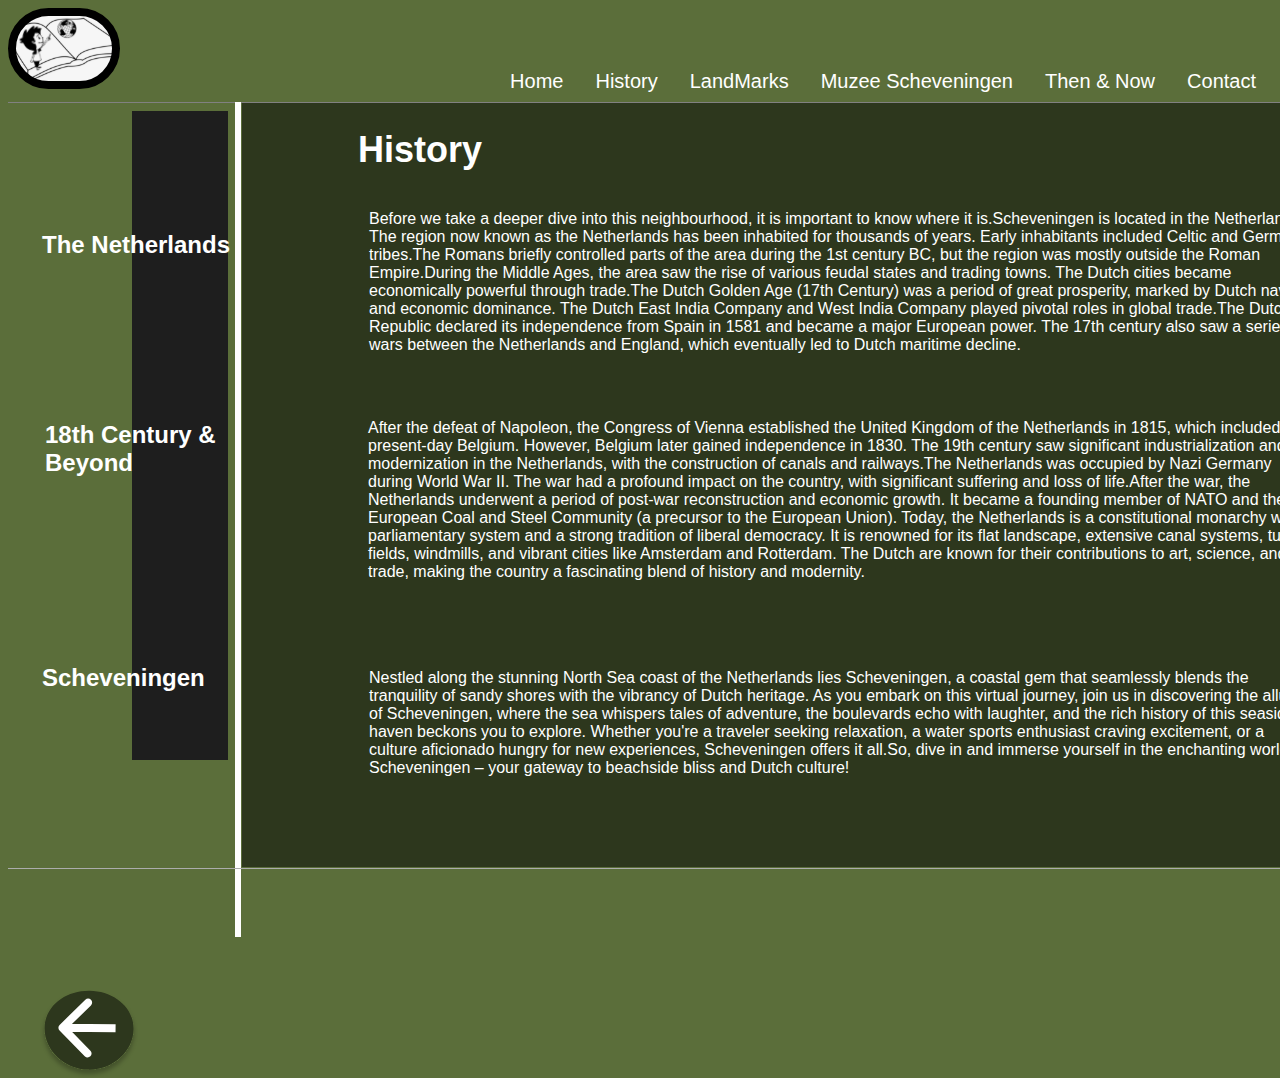
<file: detailpage1.html>
<!DOCTYPE html>

<html>
    <head>
        <meta charset="utf-8">
        <meta http-equiv="X-UA-Compatible" content="IE=edge">
        <title>History</title>
        <meta name="description" content="">
        <meta name="viewport" content="width=device-width, initial-scale=1">
        <link rel="stylesheet" href="detailpage1.css">
        
    </head>
    <body>
        <header>
            <nav>
            <ul id="navbar">
                <li><a href="contactpage.html">Contact</a></li>
                <li><a href="detailpage4.html">Then & Now</a></li>
                <li><a href="detailpage3.html">Muzee Scheveningen</a></li>
                <li><a href="detailpage2.html">LandMarks</a></li> 
                <li><a href="detailpage1.html">History</a></li>
                <li><a href="index.html">Home<a/></li>
            </ul>  
        </nav>
    </header>
    <img src="images/component9.svg">

    <section class="line-under-navbar"></section>
    <section class="horizontal-line"></section>
    <section class="pillar"></section>
    <section class="main-info">  
       <section class="article-headings">
        <h2 id="The-Netherlands">The Netherlands</h2>
        <h2 id="eighteenth-century">18th Century & Beyond</h2>
        <h2 id="Scheveningen">Scheveningen</h2>
       </section>
       
       <section class="text-background">
        <h1 id="History">History</h1>
        <article class="nl-history">
        <p>

            Before we take a deeper dive into  this neighbourhood, it is important to know where it is.Scheveningen is located in the Netherlands. 
            The region now known as the Netherlands has been inhabited for thousands of years. Early inhabitants included Celtic and Germanic tribes.The Romans briefly controlled parts of the area during the 1st century BC, but the region was mostly outside the Roman Empire.During the Middle Ages, the area saw the rise of various feudal states and trading towns.
             The Dutch cities became economically powerful through trade.The Dutch Golden Age (17th Century) was a period of great prosperity, marked by Dutch naval and economic dominance.
              The Dutch East India Company and West India Company played pivotal roles in global trade.The Dutch Republic declared its independence from Spain in 1581 and became a major European power. The 17th century also saw a series of wars between the Netherlands and England, which eventually led to Dutch maritime decline.
        </p>
        </article>
       <article class="eightheenth-century-history">
        <p>
            After the defeat of Napoleon, the Congress of Vienna established the United Kingdom of the Netherlands in 1815, which included present-day Belgium. However, Belgium later gained independence in 1830. The 19th century saw significant industrialization and modernization in the Netherlands, with the construction of canals and railways.The Netherlands was occupied by Nazi Germany during World War II. 
            The war had a profound impact on the country, with significant suffering and loss of life.After the war, the Netherlands underwent a period of post-war reconstruction and economic growth. 
            It became a founding member of NATO and the European Coal and Steel Community (a precursor to the European Union).
            Today, the Netherlands is a constitutional monarchy with a parliamentary system and a strong tradition of liberal democracy. It is renowned for its flat landscape, extensive canal systems, tulip fields, windmills, and vibrant cities like Amsterdam and Rotterdam. 
            The Dutch are known for their contributions to art, science, and trade, making the country a fascinating blend of history and modernity.
            </p>
        
       </article>
        <article class="scheveningen-history">
            <p>
                
                Nestled along the stunning North Sea coast of the Netherlands lies Scheveningen, a coastal gem that seamlessly blends the tranquility of sandy shores with the vibrancy of Dutch heritage.
                 As you embark on this virtual journey, join us in discovering the allure of Scheveningen, where the sea whispers tales of adventure, the boulevards echo with laughter, and the rich history of this seaside haven beckons you to explore. 
                 Whether you're a traveler seeking relaxation, a water sports enthusiast craving excitement, or a culture aficionado hungry for new experiences, Scheveningen offers it all.So, dive in and immerse yourself in the enchanting world of Scheveningen – your gateway to beachside bliss and Dutch culture!
            </p>
        </article>
    </section>
    <section class="bottom-horizontal-line"></section>
    
    <img src="images/Component 3.svg" id="left-arrow">
    <img src="images/Component 2.svg" id="right-arrow">

   
   
        </section>
        
        <script src="" async defer></script>
    </body>
</html>
</file>
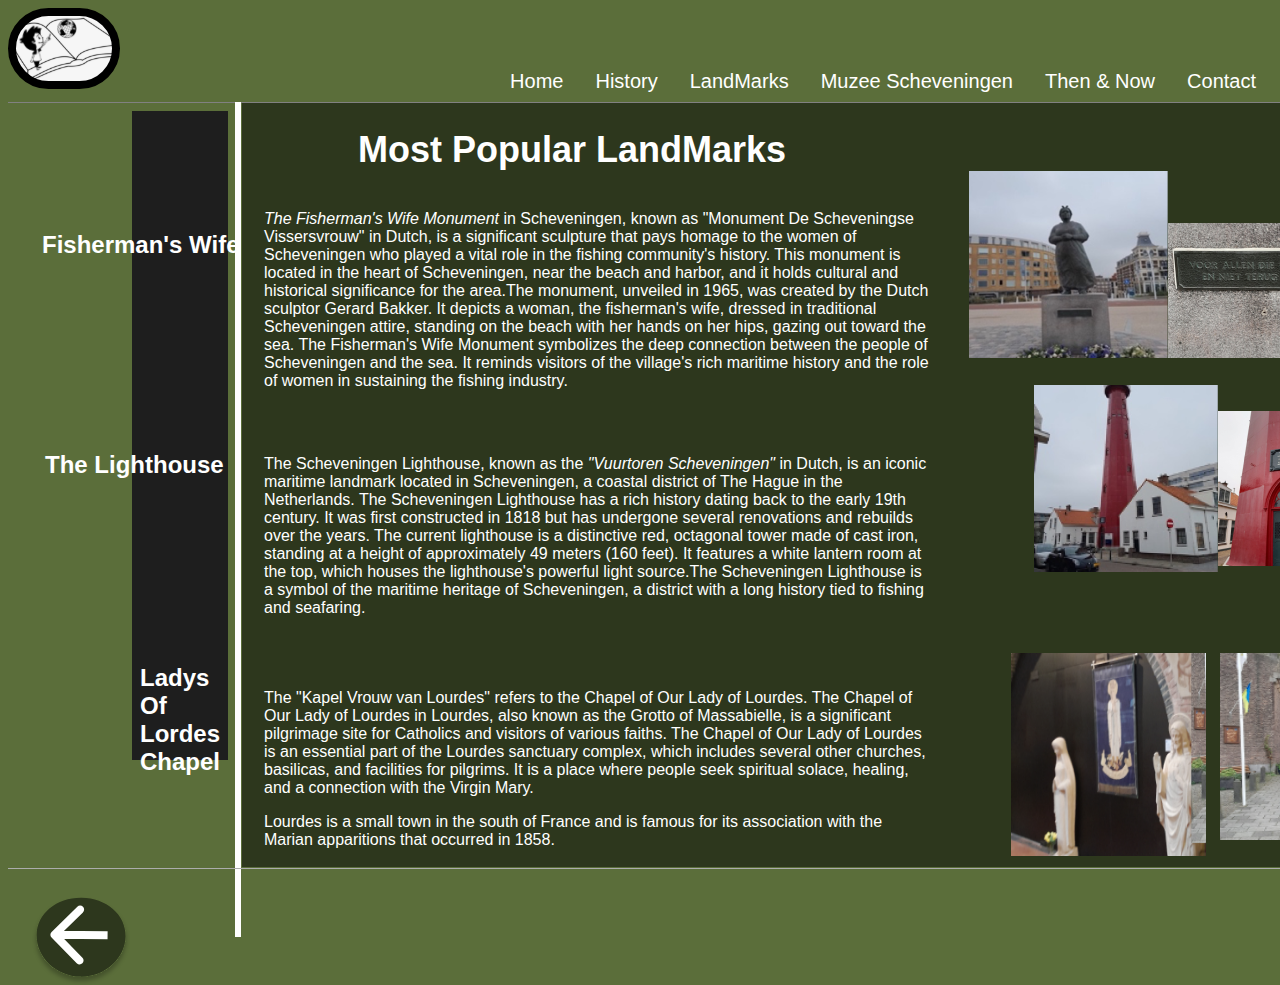
<file: detailpage2.html>
<!DOCTYPE html>
<!--[if lt IE 7]>      <html class="no-js lt-ie9 lt-ie8 lt-ie7"> <![endif]-->
<!--[if IE 7]>         <html class="no-js lt-ie9 lt-ie8"> <![endif]-->
<!--[if IE 8]>         <html class="no-js lt-ie9"> <![endif]-->
<!--[if gt IE 8]>      <html class="no-js"> <!--<![endif]-->
<html>
    <head>
        <meta charset="utf-8">
        <meta http-equiv="X-UA-Compatible" content="IE=edge">
        <title>LandMarks</title>
        <meta name="description" content="">
        <meta name="viewport" content="width=device-width, initial-scale=1">
        <link rel="stylesheet" href="detailpage2.css">
    </head>
    <body>
        <header>
           
        <nav>
        <ul id="navbar">
            <li><a href="">Contact</a></li>
            <li><a href="detailpage4.html">Then & Now</a></li>
            <li><a href="detailpage3.html">Muzee Scheveningen</a></li>
            <li><a href="detailpage2.html">LandMarks</a></li> 
            <li><a href="detailpage1.html">History</a></li>
            <li><a href="index.html">Home<a/></li>
        </ul>  
    </nav>
    <img src="images/component9.svg">
   
</header>

<section class="line-under-navbar"></section>
<section class="horizontal-line"></section>
<section class="pillar"></section>
<section class="main-info">

    <section class="article-headings">
        <h2 id="fishermans-wife-heading">Fisherman's Wife</h2>
        <h2 id="lighthouse-heading">The Lighthouse</h2>
        <h2 id="ladyoflordes-heading">Ladys Of Lordes Chapel</h2>
        </section>

</section>


<section class="text-background">
    <section class="corresponding-images">
        <img src="images/image 6.png" id="f-wife1">
        <img src="images/Rectangle 35.png" id="f-wife2">
        <img src="images/image 4.png" id="lighthouse1">
        <img src="images/Rectangle 36.png" id="lighthouse2">
        <img src="images/Rectangle 34.png" id="church1">
        <img src="images/image 5.png" id="church2">
        
    </section>
    
    <h1 id="LandMarks">Most Popular LandMarks</h1>
<article class="fishermanswife-info">
    <p><em>The Fisherman's Wife Monument</em> in Scheveningen, known as "Monument De Scheveningse Vissersvrouw" in Dutch, is a significant sculpture that pays homage to the women of Scheveningen who played a vital role in the fishing community's history. 
        This monument is located in the heart of Scheveningen, near the beach and harbor, and it holds cultural and historical significance for the area.The monument, unveiled in 1965, was created by the Dutch sculptor Gerard Bakker.
         It depicts a woman, the fisherman's wife, dressed in traditional Scheveningen attire, standing on the beach with her hands on her hips, gazing out toward the sea.
        The Fisherman's Wife Monument symbolizes the deep connection between the people of Scheveningen and the sea. It reminds visitors of the village's rich maritime history and the role of women in sustaining the fishing industry.</p>
      
</article>
<article class="Lighthouse-info">
    <p>The Scheveningen Lighthouse, known as the <em>"Vuurtoren Scheveningen"</em> in Dutch, is an iconic maritime landmark located in Scheveningen, a coastal district of The Hague in the Netherlands. 
        The Scheveningen Lighthouse has a rich history dating back to the early 19th century. It was first constructed in 1818 but has undergone several renovations and rebuilds over the years. 
        The current lighthouse is a distinctive red, octagonal tower made of cast iron, standing at a height of approximately 49 meters (160 feet). 
        It features a white lantern room at the top, which houses the lighthouse's powerful light source.The Scheveningen Lighthouse is a symbol of the maritime heritage of Scheveningen, a district with a long history tied to fishing and seafaring.
    </p>
   
</article>
<article class="ladyoflourdes-info">
<p>The "Kapel Vrouw van Lourdes" refers to the Chapel of Our Lady of Lourdes. 
    
    The Chapel of Our Lady of Lourdes in Lourdes, also known as the Grotto of Massabielle, is a significant pilgrimage site for Catholics and visitors of various faiths. 
    The Chapel of Our Lady of Lourdes is an essential part of the Lourdes sanctuary complex, which includes several other churches, basilicas, and facilities for pilgrims. 
    It is a place where people seek spiritual solace, healing, and a connection with the Virgin Mary.</p>
    <aside>Lourdes is a small town in the south of France and is famous for its association with the Marian apparitions that occurred in 1858. </aside>

   
</article>
    
</section>

<section class="bottom-horizontal-line"></section>


<footer>
    <img src="images/Component 3.svg" id="left-arrow">
    <img src="images/Component 2.svg" id="right-arrow">
   
</footer>


        
        <script src="" async defer></script>
    </body>
</html>
</file>
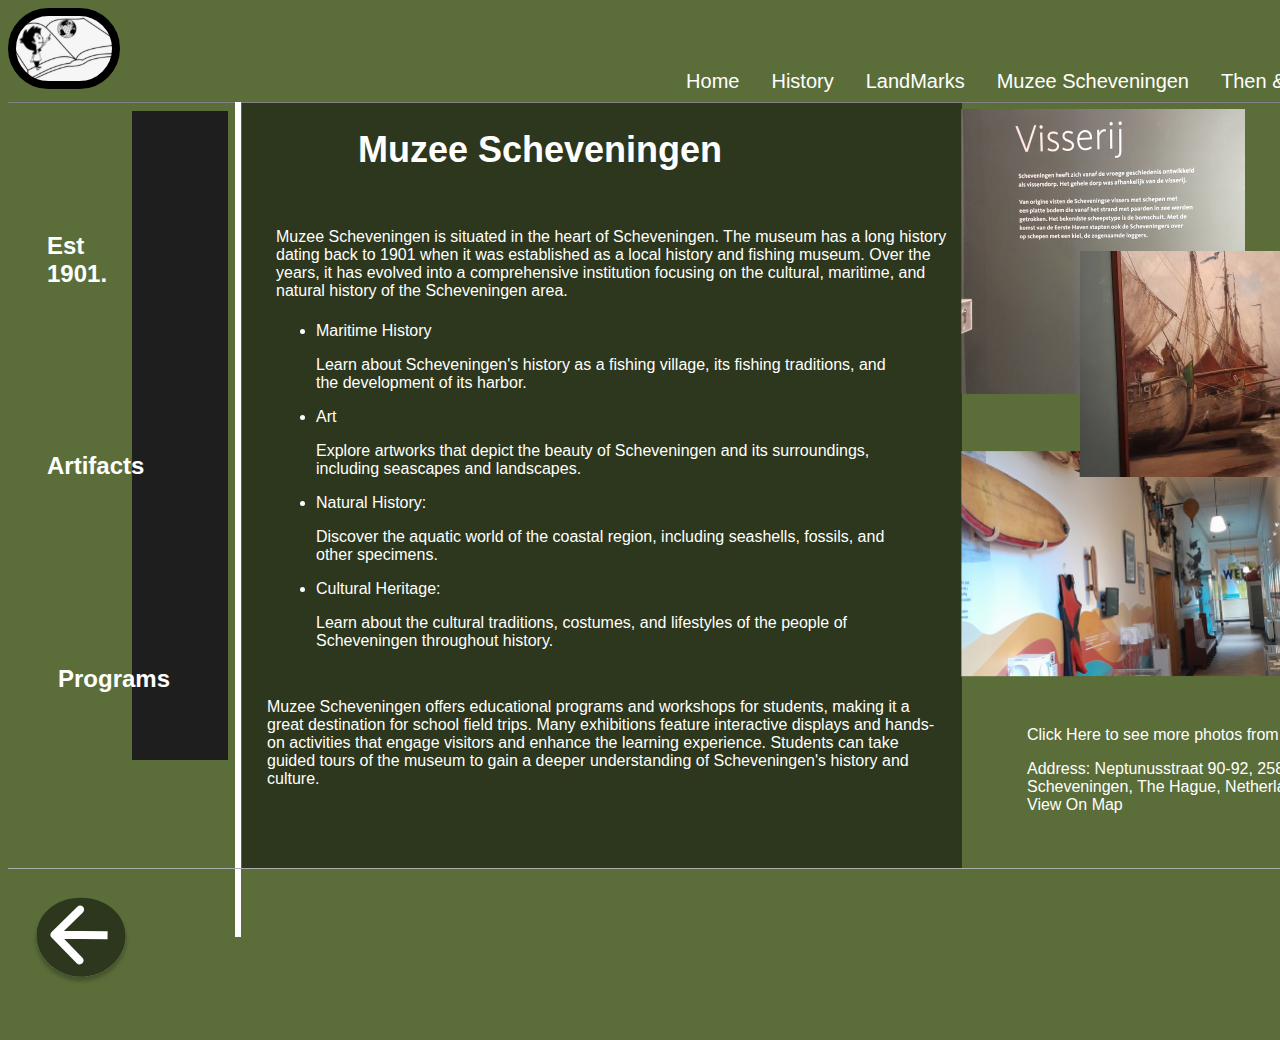
<file: detailpage3.html>
<!DOCTYPE html>
<!--[if lt IE 7]>      <html class="no-js lt-ie9 lt-ie8 lt-ie7"> <![endif]-->
<!--[if IE 7]>         <html class="no-js lt-ie9 lt-ie8"> <![endif]-->
<!--[if IE 8]>         <html class="no-js lt-ie9"> <![endif]-->
<!--[if gt IE 8]>      <html class="no-js"> <!--<![endif]-->
<html>
    <head>
        <meta charset="utf-8">
        <meta http-equiv="X-UA-Compatible" content="IE=edge">
        <title>Muzee Scheveningen</title>
        <meta name="description" content="">
        <meta name="viewport" content="width=device-width, initial-scale=1">
        <link rel="stylesheet" href="detailpage3.css">
    </head>
    <body>
        <header>
            <nav>
            <ul id="navbar">
                <li><a href="">Contact</a></li>
                <li><a href="detailpage4.html">Then & Now</a></li>
                <li><a href="detailpage3.html">Muzee Scheveningen</a></li>
                <li><a href="detailpage2.html">LandMarks</a></li> 
                <li><a href="detailpage1.html">History</a></li>
                <li><a href="index.html">Home</a></li>
            </ul>  
        </nav>
        <img src="images/component9.svg">
    </header>
    
    <section class="line-under-navbar"></section>
    <section class="horizontal-line"></section>
    <section class="pillar"></section>
    <section class="article-heading">
        <h2 id="est-1901">Est 1901.</h2>
        <h2 id="artifacts">Artifacts</h2>
        <h2 id="programs">Programs</h2>
        
    </section>
    <section class="text-background">
        <h1 id="Muzee-Scheveningen">Muzee Scheveningen</h1>
        <article class="est-1901-info">
           <p>Muzee Scheveningen is situated in the heart of Scheveningen.
            The museum has a long history dating back to 1901 when it was established as a local history and fishing museum. 
            Over the years, it has evolved into a comprehensive institution focusing on the cultural, maritime, and natural history of the Scheveningen area.</p> 
        </article>
    
     <article class="artifacts-info">
        <ul>
            <li>Maritime History</li> 
            <p>Learn about Scheveningen's history as a fishing village, its fishing traditions, and the development of its harbor.</p>
            <li>Art</li>
            <p>Explore artworks that depict the beauty of Scheveningen and its surroundings, including seascapes and landscapes.</p>
            <li>Natural History:</li>
           <p>Discover the aquatic world of the coastal region, including seashells, fossils, and other specimens.</p> 
            <li>Cultural Heritage:</li>
            <p>Learn about the cultural traditions, costumes, and lifestyles of the people of Scheveningen throughout history.</p>   
          </ul>
     </article> 
     <article class="programs-info">
        <p>  Muzee Scheveningen offers educational programs and workshops for students, making it a great destination for school field trips.
            Many exhibitions feature interactive displays and hands-on activities that engage visitors and enhance the learning experience.
            Students can take guided tours of the museum to gain a deeper understanding of Scheveningen's history and culture.</p>
     </article>
   

    </section>
    
    <img src="images/Screenshot 2023-10-06 at 12.42 1.png" class="surfer-board">
    <img src="images/Screenshot 2023-10-06 at 12.41 1.png" class="boats">
    <img src="images/Screenshot 2023-10-06 at 12.43 1.png" class="visserij">
     <section class="museum-info">
        <article>
           <p>Click Here to see more photos from the museum</p> 
           
        </article>
        <aside>Address:
            Neptunusstraat 90-92, 2586 GT Scheveningen, The Hague, Netherlands</aside>
       
            <aside>View On Map</aside>
         
     </section>
     <section class="bottom-horizontal-line"></section>

     <footer>
        <img src="images/Component 3.svg" id="left-arrow">
        <img src="images/Component 2.svg" id="right-arrow">
       
    </footer>  
    
        
        <script src="" async defer></script>
    </body>
</html>
</file>
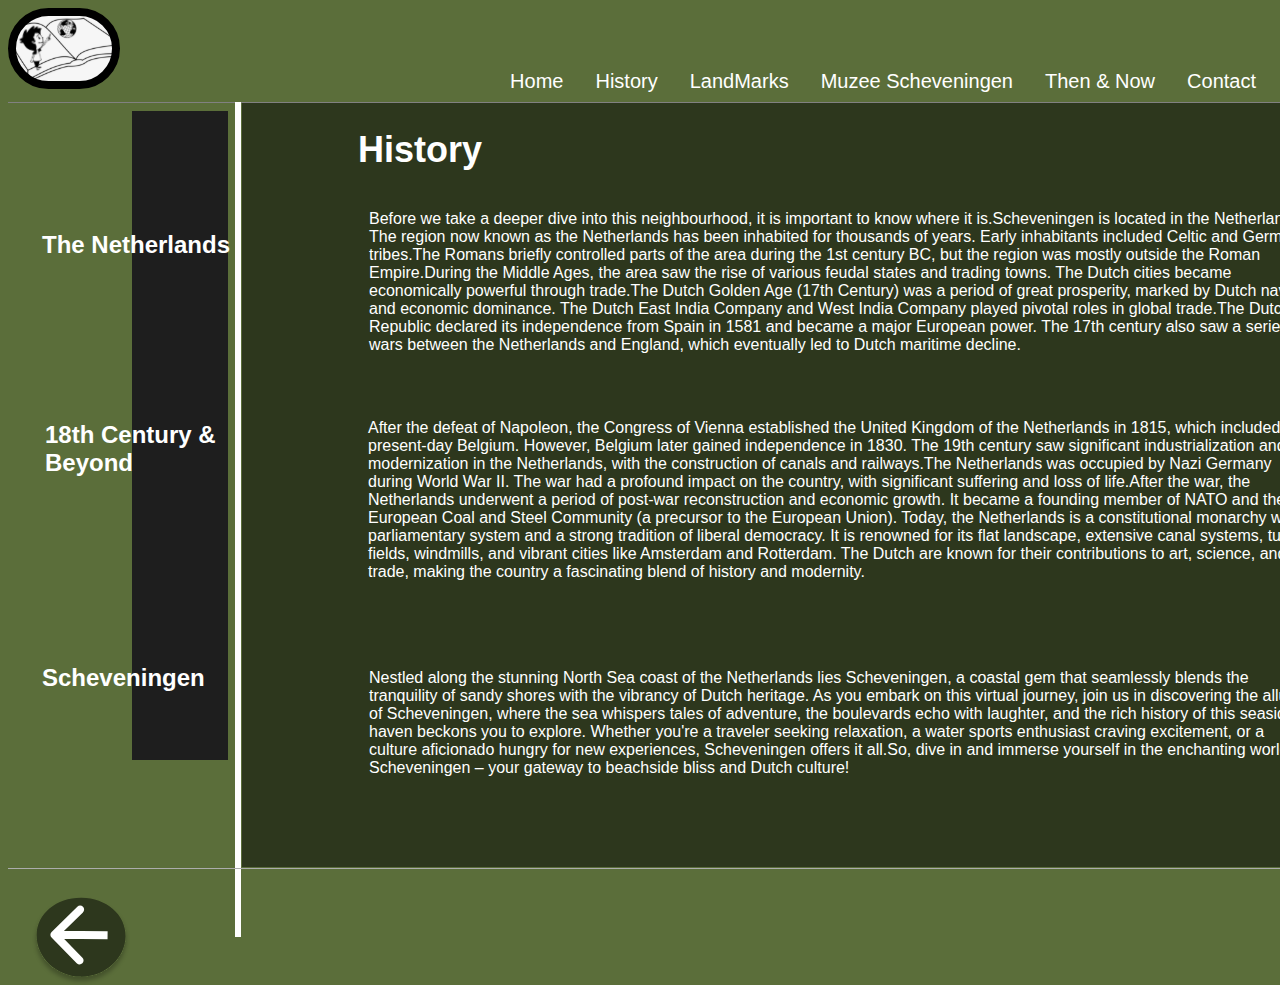
<file: WebDesign-Version1/detailpage1.html>
<!DOCTYPE html>

<html>
    <head>
        <meta charset="utf-8">
        <meta http-equiv="X-UA-Compatible" content="IE=edge">
        <title>History</title>
        <meta name="description" content="">
        <meta name="viewport" content="width=device-width, initial-scale=1">
        <link rel="stylesheet" href="detailpage1.css">
        
    </head>
    <body>
        <header>
            <nav>
            <ul id="navbar">
                <li><a href="contactpage.html">Contact</a></li>
                <li><a href="detailpage4.html">Then & Now</a></li>
                <li><a href="detailpage3.html">Muzee Scheveningen</a></li>
                <li><a href="detailpage2.html">LandMarks</a></li> 
                <li><a href="detailpage1.html">History</a></li>
                <li><a href="homepage.html">Home<a/></li>
            </ul>  
        </nav>
    </header>
    <img src="images/component9.svg">

    <section class="line-under-navbar"></section>
    <section class="horizontal-line"></section>
    <section class="pillar"></section>
    <section class="main-info">  
       <section class="article-headings">
        <h2 id="The-Netherlands">The Netherlands</h2>
        <h2 id="eighteenth-century">18th Century & Beyond</h2>
        <h2 id="Scheveningen">Scheveningen</h2>
       </section>
       
       <section class="text-background">
        <h1 id="History">History</h1>
        <article class="nl-history">
        <p>

            Before we take a deeper dive into  this neighbourhood, it is important to know where it is.Scheveningen is located in the Netherlands. 
            The region now known as the Netherlands has been inhabited for thousands of years. Early inhabitants included Celtic and Germanic tribes.The Romans briefly controlled parts of the area during the 1st century BC, but the region was mostly outside the Roman Empire.During the Middle Ages, the area saw the rise of various feudal states and trading towns.
             The Dutch cities became economically powerful through trade.The Dutch Golden Age (17th Century) was a period of great prosperity, marked by Dutch naval and economic dominance.
              The Dutch East India Company and West India Company played pivotal roles in global trade.The Dutch Republic declared its independence from Spain in 1581 and became a major European power. The 17th century also saw a series of wars between the Netherlands and England, which eventually led to Dutch maritime decline.
        </p>
        </article>
       <article class="eightheenth-century-history">
        <p>
            After the defeat of Napoleon, the Congress of Vienna established the United Kingdom of the Netherlands in 1815, which included present-day Belgium. However, Belgium later gained independence in 1830. The 19th century saw significant industrialization and modernization in the Netherlands, with the construction of canals and railways.The Netherlands was occupied by Nazi Germany during World War II. 
            The war had a profound impact on the country, with significant suffering and loss of life.After the war, the Netherlands underwent a period of post-war reconstruction and economic growth. 
            It became a founding member of NATO and the European Coal and Steel Community (a precursor to the European Union).
            Today, the Netherlands is a constitutional monarchy with a parliamentary system and a strong tradition of liberal democracy. It is renowned for its flat landscape, extensive canal systems, tulip fields, windmills, and vibrant cities like Amsterdam and Rotterdam. 
            The Dutch are known for their contributions to art, science, and trade, making the country a fascinating blend of history and modernity.
            </p>
        
       </article>
        <article class="scheveningen-history">
            <p>
                
                Nestled along the stunning North Sea coast of the Netherlands lies Scheveningen, a coastal gem that seamlessly blends the tranquility of sandy shores with the vibrancy of Dutch heritage.
                 As you embark on this virtual journey, join us in discovering the allure of Scheveningen, where the sea whispers tales of adventure, the boulevards echo with laughter, and the rich history of this seaside haven beckons you to explore. 
                 Whether you're a traveler seeking relaxation, a water sports enthusiast craving excitement, or a culture aficionado hungry for new experiences, Scheveningen offers it all.So, dive in and immerse yourself in the enchanting world of Scheveningen – your gateway to beachside bliss and Dutch culture!
            </p>
        </article>
    </section>
    <section class="bottom-horizontal-line"></section>
    
    <img src="images/Component 3.svg" id="left-arrow">
    <img src="images/Component 2.svg" id="right-arrow">

   
   
        </section>
        
        <script src="" async defer></script>
    </body>
</html>
</file>
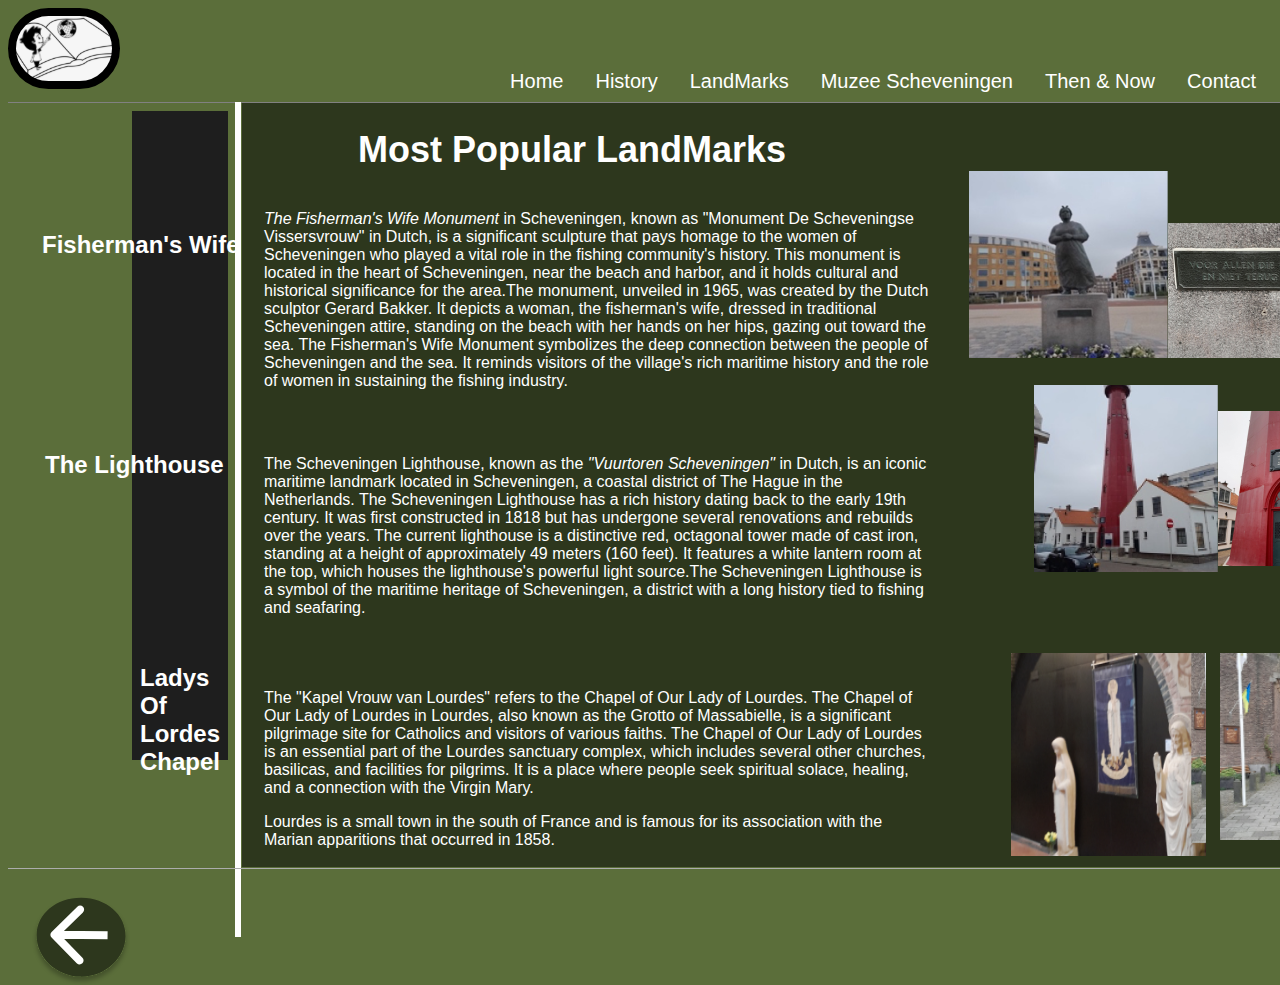
<file: WebDesign-Version1/detailpage2.html>
<!DOCTYPE html>
<!--[if lt IE 7]>      <html class="no-js lt-ie9 lt-ie8 lt-ie7"> <![endif]-->
<!--[if IE 7]>         <html class="no-js lt-ie9 lt-ie8"> <![endif]-->
<!--[if IE 8]>         <html class="no-js lt-ie9"> <![endif]-->
<!--[if gt IE 8]>      <html class="no-js"> <!--<![endif]-->
<html>
    <head>
        <meta charset="utf-8">
        <meta http-equiv="X-UA-Compatible" content="IE=edge">
        <title>LandMarks</title>
        <meta name="description" content="">
        <meta name="viewport" content="width=device-width, initial-scale=1">
        <link rel="stylesheet" href="detailpage2.css">
    </head>
    <body>
        <header>
           
        <nav>
        <ul id="navbar">
            <li><a href="">Contact</a></li>
            <li><a href="detailpage4.html">Then & Now</a></li>
            <li><a href="detailpage3.html">Muzee Scheveningen</a></li>
            <li><a href="detailpage2.html">LandMarks</a></li> 
            <li><a href="detailpage1.html">History</a></li>
            <li><a href="homepage.html">Home<a/></li>
        </ul>  
    </nav>
    <img src="images/component9.svg">
   
</header>

<section class="line-under-navbar"></section>
<section class="horizontal-line"></section>
<section class="pillar"></section>
<section class="main-info">

    <section class="article-headings">
        <h2 id="fishermans-wife-heading">Fisherman's Wife</h2>
        <h2 id="lighthouse-heading">The Lighthouse</h2>
        <h2 id="ladyoflordes-heading">Ladys Of Lordes Chapel</h2>
        </section>

</section>


<section class="text-background">
    <section class="corresponding-images">
        <img src="images/image 6.png" id="f-wife1">
        <img src="images/Rectangle 35.png" id="f-wife2">
        <img src="images/image 4.png" id="lighthouse1">
        <img src="images/Rectangle 36.png" id="lighthouse2">
        <img src="images/Rectangle 34.png" id="church1">
        <img src="images/image 5.png" id="church2">
        
    </section>
    
    <h1 id="LandMarks">Most Popular LandMarks</h1>
<article class="fishermanswife-info">
    <p><em>The Fisherman's Wife Monument</em> in Scheveningen, known as "Monument De Scheveningse Vissersvrouw" in Dutch, is a significant sculpture that pays homage to the women of Scheveningen who played a vital role in the fishing community's history. 
        This monument is located in the heart of Scheveningen, near the beach and harbor, and it holds cultural and historical significance for the area.The monument, unveiled in 1965, was created by the Dutch sculptor Gerard Bakker.
         It depicts a woman, the fisherman's wife, dressed in traditional Scheveningen attire, standing on the beach with her hands on her hips, gazing out toward the sea.
        The Fisherman's Wife Monument symbolizes the deep connection between the people of Scheveningen and the sea. It reminds visitors of the village's rich maritime history and the role of women in sustaining the fishing industry.</p>
      
</article>
<article class="Lighthouse-info">
    <p>The Scheveningen Lighthouse, known as the <em>"Vuurtoren Scheveningen"</em> in Dutch, is an iconic maritime landmark located in Scheveningen, a coastal district of The Hague in the Netherlands. 
        The Scheveningen Lighthouse has a rich history dating back to the early 19th century. It was first constructed in 1818 but has undergone several renovations and rebuilds over the years. 
        The current lighthouse is a distinctive red, octagonal tower made of cast iron, standing at a height of approximately 49 meters (160 feet). 
        It features a white lantern room at the top, which houses the lighthouse's powerful light source.The Scheveningen Lighthouse is a symbol of the maritime heritage of Scheveningen, a district with a long history tied to fishing and seafaring.
    </p>
   
</article>
<article class="ladyoflourdes-info">
<p>The "Kapel Vrouw van Lourdes" refers to the Chapel of Our Lady of Lourdes. 
    
    The Chapel of Our Lady of Lourdes in Lourdes, also known as the Grotto of Massabielle, is a significant pilgrimage site for Catholics and visitors of various faiths. 
    The Chapel of Our Lady of Lourdes is an essential part of the Lourdes sanctuary complex, which includes several other churches, basilicas, and facilities for pilgrims. 
    It is a place where people seek spiritual solace, healing, and a connection with the Virgin Mary.</p>
    <aside>Lourdes is a small town in the south of France and is famous for its association with the Marian apparitions that occurred in 1858. </aside>

   
</article>
    
</section>

<section class="bottom-horizontal-line"></section>


<footer>
    <img src="images/Component 3.svg" id="left-arrow">
    <img src="images/Component 2.svg" id="right-arrow">
   
</footer>


        
        <script src="" async defer></script>
    </body>
</html>
</file>
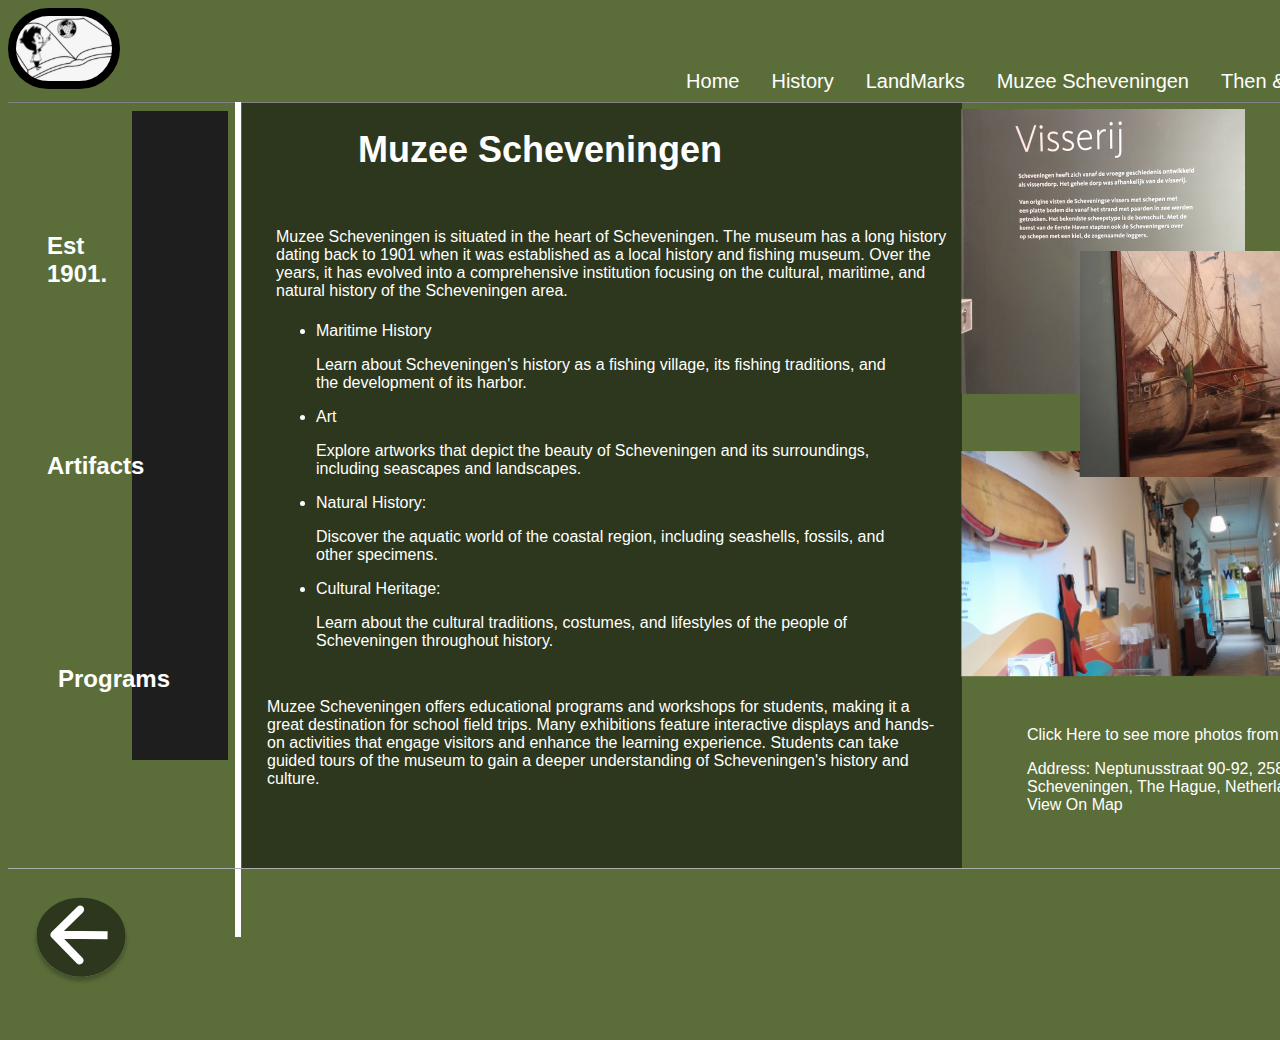
<file: WebDesign-Version1/detailpage3.html>
<!DOCTYPE html>
<!--[if lt IE 7]>      <html class="no-js lt-ie9 lt-ie8 lt-ie7"> <![endif]-->
<!--[if IE 7]>         <html class="no-js lt-ie9 lt-ie8"> <![endif]-->
<!--[if IE 8]>         <html class="no-js lt-ie9"> <![endif]-->
<!--[if gt IE 8]>      <html class="no-js"> <!--<![endif]-->
<html>
    <head>
        <meta charset="utf-8">
        <meta http-equiv="X-UA-Compatible" content="IE=edge">
        <title>Muzee Scheveningen</title>
        <meta name="description" content="">
        <meta name="viewport" content="width=device-width, initial-scale=1">
        <link rel="stylesheet" href="detailpage3.css">
    </head>
    <body>
        <header>
            <nav>
            <ul id="navbar">
                <li><a href="">Contact</a></li>
                <li><a href="detailpage4.html">Then & Now</a></li>
                <li><a href="detailpage3.html">Muzee Scheveningen</a></li>
                <li><a href="detailpage2.html">LandMarks</a></li> 
                <li><a href="detailpage1.html">History</a></li>
                <li><a href="homepage.html">Home</a></li>
            </ul>  
        </nav>
        <img src="images/component9.svg">
    </header>
    
    <section class="line-under-navbar"></section>
    <section class="horizontal-line"></section>
    <section class="pillar"></section>
    <section class="article-heading">
        <h2 id="est-1901">Est 1901.</h2>
        <h2 id="artifacts">Artifacts</h2>
        <h2 id="programs">Programs</h2>
        
    </section>
    <section class="text-background">
        <h1 id="Muzee-Scheveningen">Muzee Scheveningen</h1>
        <article class="est-1901-info">
           <p>Muzee Scheveningen is situated in the heart of Scheveningen.
            The museum has a long history dating back to 1901 when it was established as a local history and fishing museum. 
            Over the years, it has evolved into a comprehensive institution focusing on the cultural, maritime, and natural history of the Scheveningen area.</p> 
        </article>
    
     <article class="artifacts-info">
        <ul>
            <li>Maritime History</li> 
            <p>Learn about Scheveningen's history as a fishing village, its fishing traditions, and the development of its harbor.</p>
            <li>Art</li>
            <p>Explore artworks that depict the beauty of Scheveningen and its surroundings, including seascapes and landscapes.</p>
            <li>Natural History:</li>
           <p>Discover the aquatic world of the coastal region, including seashells, fossils, and other specimens.</p> 
            <li>Cultural Heritage:</li>
            <p>Learn about the cultural traditions, costumes, and lifestyles of the people of Scheveningen throughout history.</p>   
          </ul>
     </article> 
     <article class="programs-info">
        <p>  Muzee Scheveningen offers educational programs and workshops for students, making it a great destination for school field trips.
            Many exhibitions feature interactive displays and hands-on activities that engage visitors and enhance the learning experience.
            Students can take guided tours of the museum to gain a deeper understanding of Scheveningen's history and culture.</p>
     </article>
   

    </section>
    
    <img src="images/Screenshot 2023-10-06 at 12.42 1.png" class="surfer-board">
    <img src="images/Screenshot 2023-10-06 at 12.41 1.png" class="boats">
    <img src="images/Screenshot 2023-10-06 at 12.43 1.png" class="visserij">
     <section class="museum-info">
        <article>
           <p>Click Here to see more photos from the museum</p> 
           
        </article>
        <aside>Address:
            Neptunusstraat 90-92, 2586 GT Scheveningen, The Hague, Netherlands</aside>
       
            <aside>View On Map</aside>
         
     </section>
     <section class="bottom-horizontal-line"></section>

     <footer>
        <img src="images/Component 3.svg" id="left-arrow">
        <img src="images/Component 2.svg" id="right-arrow">
       
    </footer>  
    
        
        <script src="" async defer></script>
    </body>
</html>
</file>
<file: detailpage1.css>
body {
    background: #5B6E3A;
    font-family: 'Sofia-Sans',sans-serif;
    color: #FFF;
}


#navbar {

font-style: normal;
font-weight: 400;
line-height: normal;
flex-shrink: 0;
list-style-type: none;
margin: 0;
padding: 0;
display: inline;
overflow: hidden;

}

li a {
    position: relative;
    top:48px;
    float: right;
    text-align: center;
    padding: 14px 16px;
    text-decoration: none; 
    color: #FFF;
    font-size: 20px;
    
}

.line-under-navbar{
    width: 1445px;
    height: 1px;
    flex-shrink: 0;
    background: #818181;
    position:absolute;
    bottom: 921px;
    top: 102px;
}

.text-background{
    position: absolute;
    left: 242px;
    bottom: 157px;
    background: #2D371D;
    width: 1198px;
    height: 764px;
    top: 103px;
   }

   #History{
    position: absolute;
    top:2px;
    left:116px;
    bottom:849px;
    right:956px;
    font-size: 36px;
   font-style: normal;
    font-weight: 600;
    line-height: normal;
    color: white;

   
   }

   .horizontal-line{
    position: absolute;
    width: 6px;
    height: 835px;
    background: white; 
    left: 235px;
    right: 103px;
    top: 102px;

}
#The-Netherlands{
position:absolute;
top:211px;
left:42px;
bottom:762px;
width: 200px;
height: 51px;
flex-shrink: 0;
color: #FFF;
font-size: 24px;
font-style: normal;
font-weight: 600;
line-height: normal;
font-family: 'Open Sans',sans-serif;
}

#eighteenth-century{
position:absolute;
top:401px;
left: 45px;
right: 1189px;
bottom: 519px;
width: 189px;
height: 74px;
flex-shrink: 0;
color: #FFF;
font-size: 24px;
font-style: normal;
font-weight: 600;
line-height: normal;
font-family: 'Open Sans',sans-serif;
}

#Scheveningen{
    position:absolute;
    top: 644px;
    left: 42px;
    bottom: 329px;
    right: 1198px;
    color: #FFF;
font-size: 24px;
font-style: normal;
font-weight: 600;
line-height: normal;
font-family: 'Open Sans',sans-serif;
}

.pillar{
position: absolute;
width: 96px;
height: 649px;
flex-shrink: 0;
background: #1E1E1E;
top: 111px;
left: 132px;
bottom:264px;
}

.nl-history{
    position:absolute;
    top: 91px;
    left: 127px;
    bottom:488px;
    width: 949px;
    height: 185px;
    flex-shrink: 0;
    font-family: 'Open Sans',sans-serif;
    font-style: normal;
    font-weight: 400;
     line-height: normal;
     font-size: 16px;
}

.eightheenth-century-history{
    position:absolute;
    top:300px;
    left: 126px;
    bottom: 232px;
    width: 947px;
    height: 232px;
    flex-shrink: 0;
    font-family: 'Open Sans',sans-serif;
    font-size: 16px;
    font-style: normal;
    font-weight: 400;
     line-height: normal;
}


.scheveningen-history{
    position:absolute;
    top:550px;
    left:127px;
    bottom: 75px;
    width: 944px;
    height: 268px;
    flex-shrink: 0;
    font-family: 'Open Sans',sans-serif;
    font-style: normal;
    font-weight: 400;
    line-height: normal;
    font-size: 16px;
}


.bottom-horizontal-line{   
    position:absolute;
    top: 868px;
    bottom: 152px;
    background: #ACADAC;
    width: 1439.019px;
    height: 1px;
}

#left-arrow{
position:relative;
top:897px;
left:32px;

}

#right-arrow{
position:absolute;
top:898px;
left:1316px;

}
</file>
<file: detailpage2.css>
body {
    background-color: #5B6E3A;
    font-family: 'Sofia Sans',sans-serif;
    color: #FFF;
}
#navbar {

    font-style: normal;
    font-weight: 400;
    line-height: normal;
    flex-shrink: 0;
    list-style-type: none;
    margin: 0;
    padding: 0;
    display: inline;
    overflow: hidden;
    
    }
    
    li a {
        position: relative;
        top:48px;
        float: right;
        text-align: center;
        padding: 14px 16px;
        text-decoration: none; 
        color: #FFF;
        font-size: 20px;
        
    }
    
    .line-under-navbar{
        width: 1445px;
        height: 1px;
        flex-shrink: 0;
        background: #818181;
        position:absolute;
        bottom: 921px;
        top: 102px;
    }
    
    .text-background{
        position: absolute;
        left: 242px;
        bottom: 157px;
        background: #2D371D;
        width: 1198px;
        height: 764px;
        top: 103px;
       }

       .horizontal-line{
        position: absolute;
        width: 6px;
        height: 835px;
        background: white; 
        left: 235px;
        right: 103px;
        top: 102px;
    }

    .pillar{
        position: absolute;
        width: 96px;
        height: 649px;
        flex-shrink: 0;
        background: #1E1E1E;
        top: 111px;
        left: 132px;
        bottom:264px;
        }

        .text-background{
            position: absolute;
            left: 242px;
            bottom: 157px;
            background: #2D371D;
            width: 1198px;
            height: 764px;
            top: 103px;
           }




           #LandMarks{
            position: absolute;
            top:2px;
            left:116px;
            bottom:849px;
            right:96px;
            font-size: 36px;
            font-style: normal;
           font-weight: 600;
           line-height: normal;
           color: #FFF;

            
           }

           #fishermans-wife-heading{
            position:absolute;
            top:211px;
            left:42px;
            bottom:762px;
            width: 200px;
            height: 51px;
            flex-shrink: 0;
            color: #FFF;
            font-size: 24px;
            font-style: normal;
            font-weight: 600;
            line-height: normal;
            }
            
            #lighthouse-heading{
            position:absolute;
            top:431px;
            left: 45px;
            right: 1189px;
            bottom: 519px;
            width: 189px;
            height: 74px;
            flex-shrink: 0;
            color: #FFF;
            font-size: 24px;
            font-style: normal;
            font-weight: 600;
            line-height: normal;
            }
            
            #ladyoflordes-heading{
                position:absolute;
                top: 644px;
                left: 140px;
                bottom: 329px;
                right: 1198px;
                color: #FFF;
            font-size: 24px;
            font-style: normal;
            font-weight: 600;
            line-height: normal;
            }

            .fishermanswife-info{
                position:absolute;
                top: 91px;
                left: 22px;
                bottom:455px;
                width: 670px;
                height: 218px;
                flex-shrink: 0;
            }
            
            .Lighthouse-info{
                position:absolute;
                top:336px;
                left: 22px;
                bottom: 393px;
                width: 669px;
                height: 190px;
                flex-shrink: 0;
            }
            
            
            .ladyoflourdes-info{
                position:absolute;
                top:570px;
                left:22px;
                bottom: 18px;
                width: 667px;
                height: 175px;
                flex-shrink: 0;
            }
            
           
           
            #f-wife1{
                position:absolute;
                width: 198.576px;
                height: 187px;
                flex-shrink: 0;
                top:68px;
                left:727px;
                bottom:508px;
                right: 272px; 

            }

            #f-wife2{
                position:absolute;
                width: 191px;
                height: 135px;
                flex-shrink: 0;
                top:120px;
                left: 926px;
                bottom: 508px;
                right: 81px;

            }

            #lighthouse1{
                position:absolute;
                width: 183.705px;
                 height: 187px;
               flex-shrink: 0;
               top:282px;
               left:792px;
               right:222px;
               bottom:294px;
               
               
            }

            #lighthouse2{
                position:absolute;
                width: 138px;
                height: 155px;
                flex-shrink: 0;
                top:308px;
                left: 976px;
               bottom:294px; 
               right:223px;
            }

            #church1{
                position:absolute;
                width: 226px;
                height: 187px;
                flex-shrink: 0;
                top: 550px;
                left: 978px;
               bottom:294px; 
               right:223px;
            }

            #church2{
                position:absolute;
                width: 195px;
                height: 203px;
                flex-shrink: 0;
                top:550px;
                left: 769px;
                bottom: 178px;
                right:203px;
            }

            .bottom-horizontal-line{   
                position:absolute;
                top: 868px;
                bottom: 152px;
                background: #ACADAC;
                width: 1439.019px;
                height: 1px;
            }
            #left-arrow{
                position:absolute;
                top:897px;
                left:32px;
                }
                
                #right-arrow{
                position:absolute;
                top:898px;
                left:1316px;
                
                }
</file>
<file: detailpage3.css>
body {
    background-color: #5B6E3A;
    font-family: 'Sofia-Sans',sans-serif;
    color: #FFF;
    width: 1440px;
    height: 1024px;
}

#navbar {

    font-style: normal;
    font-weight: 400;
    line-height: normal;
    flex-shrink: 0;
    list-style-type: none;
    margin: 0;
    padding: 0;
    display: inline;
    overflow: hidden;
    
    }
    
    li a {
        position: relative;
        top:48px;
        float: right;
        text-align: center;
        padding: 14px 16px;
        text-decoration: none; 
        color: #FFF;
        font-size: 20px;
        
    }
    
    .line-under-navbar{
        width: 1445px;
        height: 1px;
        flex-shrink: 0;
        background: #818181;
        position:absolute;
        bottom: 921px;
        top: 102px;
    }
    
    .text-background{
        position: absolute;
        left: 242px;
        bottom: 157px;
        background: #2D371D;
        width: 1198px;
        height: 764px;
        top: 103px;
       }

       .horizontal-line{
        position: absolute;
        width: 6px;
        height: 835px;
        background: white; 
        left: 235px;
        right: 103px;
        top: 102px;
    }

    .pillar{
        position: absolute;
        width: 96px;
        height: 649px;
        flex-shrink: 0;
        background: #1E1E1E;
        top: 111px;
        left: 132px;
        bottom:264px;
        }

        .text-background{
            position: absolute;
            left: 242px;
            bottom: 157px;
            background: #2D371D;
            width: 720px;
            height: 766px;
            top: 103px;
           }

           #Muzee-Scheveningen{
            position: absolute;
            top:2px;
            left:116px;
            bottom:849px;
            right:96px;
            font-size: 36px;
            font-style: normal;
           font-weight: 600;
           line-height: normal;
           color: #FFF;
           }

           #est-1901{
             position:absolute;
             top:212px;
             left:47px;
             bottom:606px;
             right:1199px;
           }

           #artifacts{
           position:absolute;
           top:432px;
             left:47px;
             bottom:553px;
             right:1182px;
           }

           #programs{
            position:absolute;
            top:645px;
             left:58px;
             bottom:305px;
             right:1193px;
           }


           .est-1901-info{
            position:absolute;
            top:109px;
             left:34px;
             bottom:557px;
             right:9px;
             width: 677px;
            height: 100px;
            flex-shrink: 0;
           }

           .artifacts-info{
            position:absolute;
            top:203px;
             left:34px;
             bottom:223px;
             right:62px;
             width: 624px;
            height: 340px;
            flex-shrink: 0;
           }

           .programs-info{
            position:absolute;
            top:579px;
             left:25px;
             bottom:77px;
             right:505px;
             width: 669px;

           }
           
           .museum-info{
           position:absolute;
           top:710px;
           left: 1027px;
           bottom:292px;
           right: 100px;
            width: 350px;
            height: 14px;
            flex-shrink: 0;
           }


           .surfer-board{
            position:absolute;
            top:451px;
           left: 961px;
           bottom:346px;
           right: 150px;
           width: 328.004px;
           height: 225.981px;
           flex-shrink: 0;
           }

           .boats{
            position:absolute;
            top:251px;
           left: 1080px;
           bottom:547px;
           right: 78px;
           width: 281.058px;
           height: 225.98px;
           flex-shrink: 0;

           }

           .visserij{
            position:absolute;
            width: 284px;
            height: 285px;
            flex-shrink: 0;
            top:109px;
           left: 961px;
           bottom:630px;
           right: 195px;
           }
           .bottom-horizontal-line{   
            position:absolute;
            top: 868px;
            bottom: 152px;
            background: #ACADAC;
            width: 1439.019px;
            height: 1px;
        }
        #left-arrow{
          position:absolute;
          top:897px;
          left:32px;
          }
          
          #right-arrow{
          position:absolute;
          top:898px;
          left:1316px;
          }
</file>
<file: WebDesign-Version1/detailpage1.css>
body {
    background: #5B6E3A;
    font-family: 'Sofia-Sans',sans-serif;
    color: #FFF;
}


#navbar {

font-style: normal;
font-weight: 400;
line-height: normal;
flex-shrink: 0;
list-style-type: none;
margin: 0;
padding: 0;
display: inline;
overflow: hidden;

}

li a {
    position: relative;
    top:48px;
    float: right;
    text-align: center;
    padding: 14px 16px;
    text-decoration: none; 
    color: #FFF;
    font-size: 20px;
    
}

.line-under-navbar{
    width: 1445px;
    height: 1px;
    flex-shrink: 0;
    background: #818181;
    position:absolute;
    bottom: 921px;
    top: 102px;
}

.text-background{
    position: absolute;
    left: 242px;
    bottom: 157px;
    background: #2D371D;
    width: 1198px;
    height: 764px;
    top: 103px;
   }

   #History{
    position: absolute;
    top:2px;
    left:116px;
    bottom:849px;
    right:956px;
    font-size: 36px;
   font-style: normal;
    font-weight: 600;
    line-height: normal;
    color: white;

   
   }

   .horizontal-line{
    position: absolute;
    width: 6px;
    height: 835px;
    background: white; 
    left: 235px;
    right: 103px;
    top: 102px;

}
#The-Netherlands{
position:absolute;
top:211px;
left:42px;
bottom:762px;
width: 200px;
height: 51px;
flex-shrink: 0;
color: #FFF;
font-size: 24px;
font-style: normal;
font-weight: 600;
line-height: normal;
font-family: 'Open Sans',sans-serif;
}

#eighteenth-century{
position:absolute;
top:401px;
left: 45px;
right: 1189px;
bottom: 519px;
width: 189px;
height: 74px;
flex-shrink: 0;
color: #FFF;
font-size: 24px;
font-style: normal;
font-weight: 600;
line-height: normal;
font-family: 'Open Sans',sans-serif;
}

#Scheveningen{
    position:absolute;
    top: 644px;
    left: 42px;
    bottom: 329px;
    right: 1198px;
    color: #FFF;
font-size: 24px;
font-style: normal;
font-weight: 600;
line-height: normal;
font-family: 'Open Sans',sans-serif;
}

.pillar{
position: absolute;
width: 96px;
height: 649px;
flex-shrink: 0;
background: #1E1E1E;
top: 111px;
left: 132px;
bottom:264px;
}

.nl-history{
    position:absolute;
    top: 91px;
    left: 127px;
    bottom:488px;
    width: 949px;
    height: 185px;
    flex-shrink: 0;
    font-family: 'Open Sans',sans-serif;
    font-style: normal;
    font-weight: 400;
     line-height: normal;
     font-size: 16px;
}

.eightheenth-century-history{
    position:absolute;
    top:300px;
    left: 126px;
    bottom: 232px;
    width: 947px;
    height: 232px;
    flex-shrink: 0;
    font-family: 'Open Sans',sans-serif;
    font-size: 16px;
    font-style: normal;
    font-weight: 400;
     line-height: normal;
}


.scheveningen-history{
    position:absolute;
    top:550px;
    left:127px;
    bottom: 75px;
    width: 944px;
    height: 268px;
    flex-shrink: 0;
    font-family: 'Open Sans',sans-serif;
    font-style: normal;
    font-weight: 400;
    line-height: normal;
    font-size: 16px;
}


.bottom-horizontal-line{   
    position:absolute;
    top: 868px;
    bottom: 152px;
    background: #ACADAC;
    width: 1439.019px;
    height: 1px;
}

#left-arrow{
position:absolute;
top:897px;
left:32px;
}

#right-arrow{
position:absolute;
top:898px;
left:1316px;

}
</file>
<file: WebDesign-Version1/detailpage2.css>
body {
    background-color: #5B6E3A;
    font-family: 'Sofia Sans',sans-serif;
    color: #FFF;
}
#navbar {

    font-style: normal;
    font-weight: 400;
    line-height: normal;
    flex-shrink: 0;
    list-style-type: none;
    margin: 0;
    padding: 0;
    display: inline;
    overflow: hidden;
    
    }
    
    li a {
        position: relative;
        top:48px;
        float: right;
        text-align: center;
        padding: 14px 16px;
        text-decoration: none; 
        color: #FFF;
        font-size: 20px;
        
    }
    
    .line-under-navbar{
        width: 1445px;
        height: 1px;
        flex-shrink: 0;
        background: #818181;
        position:absolute;
        bottom: 921px;
        top: 102px;
    }
    
    .text-background{
        position: absolute;
        left: 242px;
        bottom: 157px;
        background: #2D371D;
        width: 1198px;
        height: 764px;
        top: 103px;
       }

       .horizontal-line{
        position: absolute;
        width: 6px;
        height: 835px;
        background: white; 
        left: 235px;
        right: 103px;
        top: 102px;
    }

    .pillar{
        position: absolute;
        width: 96px;
        height: 649px;
        flex-shrink: 0;
        background: #1E1E1E;
        top: 111px;
        left: 132px;
        bottom:264px;
        }

        .text-background{
            position: absolute;
            left: 242px;
            bottom: 157px;
            background: #2D371D;
            width: 1198px;
            height: 764px;
            top: 103px;
           }




           #LandMarks{
            position: absolute;
            top:2px;
            left:116px;
            bottom:849px;
            right:96px;
            font-size: 36px;
            font-style: normal;
           font-weight: 600;
           line-height: normal;
           color: #FFF;

            
           }

           #fishermans-wife-heading{
            position:absolute;
            top:211px;
            left:42px;
            bottom:762px;
            width: 200px;
            height: 51px;
            flex-shrink: 0;
            color: #FFF;
            font-size: 24px;
            font-style: normal;
            font-weight: 600;
            line-height: normal;
            }
            
            #lighthouse-heading{
            position:absolute;
            top:431px;
            left: 45px;
            right: 1189px;
            bottom: 519px;
            width: 189px;
            height: 74px;
            flex-shrink: 0;
            color: #FFF;
            font-size: 24px;
            font-style: normal;
            font-weight: 600;
            line-height: normal;
            }
            
            #ladyoflordes-heading{
                position:absolute;
                top: 644px;
                left: 140px;
                bottom: 329px;
                right: 1198px;
                color: #FFF;
            font-size: 24px;
            font-style: normal;
            font-weight: 600;
            line-height: normal;
            }

            .fishermanswife-info{
                position:absolute;
                top: 91px;
                left: 22px;
                bottom:455px;
                width: 670px;
                height: 218px;
                flex-shrink: 0;
            }
            
            .Lighthouse-info{
                position:absolute;
                top:336px;
                left: 22px;
                bottom: 393px;
                width: 669px;
                height: 190px;
                flex-shrink: 0;
            }
            
            
            .ladyoflourdes-info{
                position:absolute;
                top:570px;
                left:22px;
                bottom: 18px;
                width: 667px;
                height: 175px;
                flex-shrink: 0;
            }
            
           
           
            #f-wife1{
                position:absolute;
                width: 198.576px;
                height: 187px;
                flex-shrink: 0;
                top:68px;
                left:727px;
                bottom:508px;
                right: 272px; 

            }

            #f-wife2{
                position:absolute;
                width: 191px;
                height: 135px;
                flex-shrink: 0;
                top:120px;
                left: 926px;
                bottom: 508px;
                right: 81px;

            }

            #lighthouse1{
                position:absolute;
                width: 183.705px;
                 height: 187px;
               flex-shrink: 0;
               top:282px;
               left:792px;
               right:222px;
               bottom:294px;
               
               
            }

            #lighthouse2{
                position:absolute;
                width: 138px;
                height: 155px;
                flex-shrink: 0;
                top:308px;
                left: 976px;
               bottom:294px; 
               right:223px;
            }

            #church1{
                position:absolute;
                width: 226px;
                height: 187px;
                flex-shrink: 0;
                top: 550px;
                left: 978px;
               bottom:294px; 
               right:223px;
            }

            #church2{
                position:absolute;
                width: 195px;
                height: 203px;
                flex-shrink: 0;
                top:550px;
                left: 769px;
                bottom: 178px;
                right:203px;
            }

            .bottom-horizontal-line{   
                position:absolute;
                top: 868px;
                bottom: 152px;
                background: #ACADAC;
                width: 1439.019px;
                height: 1px;
            }
            #left-arrow{
                position:absolute;
                top:897px;
                left:32px;
                }
                
                #right-arrow{
                position:absolute;
                top:898px;
                left:1316px;
                
                }
</file>
<file: WebDesign-Version1/detailpage3.css>
body {
    background-color: #5B6E3A;
    font-family: 'Sofia-Sans',sans-serif;
    color: #FFF;
    width: 1440px;
    height: 1024px;
}

#navbar {

    font-style: normal;
    font-weight: 400;
    line-height: normal;
    flex-shrink: 0;
    list-style-type: none;
    margin: 0;
    padding: 0;
    display: inline;
    overflow: hidden;
    
    }
    
    li a {
        position: relative;
        top:48px;
        float: right;
        text-align: center;
        padding: 14px 16px;
        text-decoration: none; 
        color: #FFF;
        font-size: 20px;
        
    }
    
    .line-under-navbar{
        width: 1445px;
        height: 1px;
        flex-shrink: 0;
        background: #818181;
        position:absolute;
        bottom: 921px;
        top: 102px;
    }
    
    .text-background{
        position: absolute;
        left: 242px;
        bottom: 157px;
        background: #2D371D;
        width: 1198px;
        height: 764px;
        top: 103px;
       }

       .horizontal-line{
        position: absolute;
        width: 6px;
        height: 835px;
        background: white; 
        left: 235px;
        right: 103px;
        top: 102px;
    }

    .pillar{
        position: absolute;
        width: 96px;
        height: 649px;
        flex-shrink: 0;
        background: #1E1E1E;
        top: 111px;
        left: 132px;
        bottom:264px;
        }

        .text-background{
            position: absolute;
            left: 242px;
            bottom: 157px;
            background: #2D371D;
            width: 720px;
            height: 766px;
            top: 103px;
           }

           #Muzee-Scheveningen{
            position: absolute;
            top:2px;
            left:116px;
            bottom:849px;
            right:96px;
            font-size: 36px;
            font-style: normal;
           font-weight: 600;
           line-height: normal;
           color: #FFF;
           }

           #est-1901{
             position:absolute;
             top:212px;
             left:47px;
             bottom:606px;
             right:1199px;
           }

           #artifacts{
           position:absolute;
           top:432px;
             left:47px;
             bottom:553px;
             right:1182px;
           }

           #programs{
            position:absolute;
            top:645px;
             left:58px;
             bottom:305px;
             right:1193px;
           }


           .est-1901-info{
            position:absolute;
            top:109px;
             left:34px;
             bottom:557px;
             right:9px;
             width: 677px;
            height: 100px;
            flex-shrink: 0;
           }

           .artifacts-info{
            position:absolute;
            top:203px;
             left:34px;
             bottom:223px;
             right:62px;
             width: 624px;
            height: 340px;
            flex-shrink: 0;
           }

           .programs-info{
            position:absolute;
            top:579px;
             left:25px;
             bottom:77px;
             right:505px;
             width: 669px;

           }
           
           .museum-info{
           position:absolute;
           top:710px;
           left: 1027px;
           bottom:292px;
           right: 100px;
            width: 350px;
            height: 14px;
            flex-shrink: 0;
           }


           .surfer-board{
            position:absolute;
            top:451px;
           left: 961px;
           bottom:346px;
           right: 150px;
           width: 328.004px;
           height: 225.981px;
           flex-shrink: 0;
           }

           .boats{
            position:absolute;
            top:251px;
           left: 1080px;
           bottom:547px;
           right: 78px;
           width: 281.058px;
           height: 225.98px;
           flex-shrink: 0;

           }

           .visserij{
            position:absolute;
            width: 284px;
            height: 285px;
            flex-shrink: 0;
            top:109px;
           left: 961px;
           bottom:630px;
           right: 195px;
           }
           .bottom-horizontal-line{   
            position:absolute;
            top: 868px;
            bottom: 152px;
            background: #ACADAC;
            width: 1439.019px;
            height: 1px;
        }
        #left-arrow{
          position:absolute;
          top:897px;
          left:32px;
          }
          
          #right-arrow{
          position:absolute;
          top:898px;
          left:1316px;
          }
</file>
